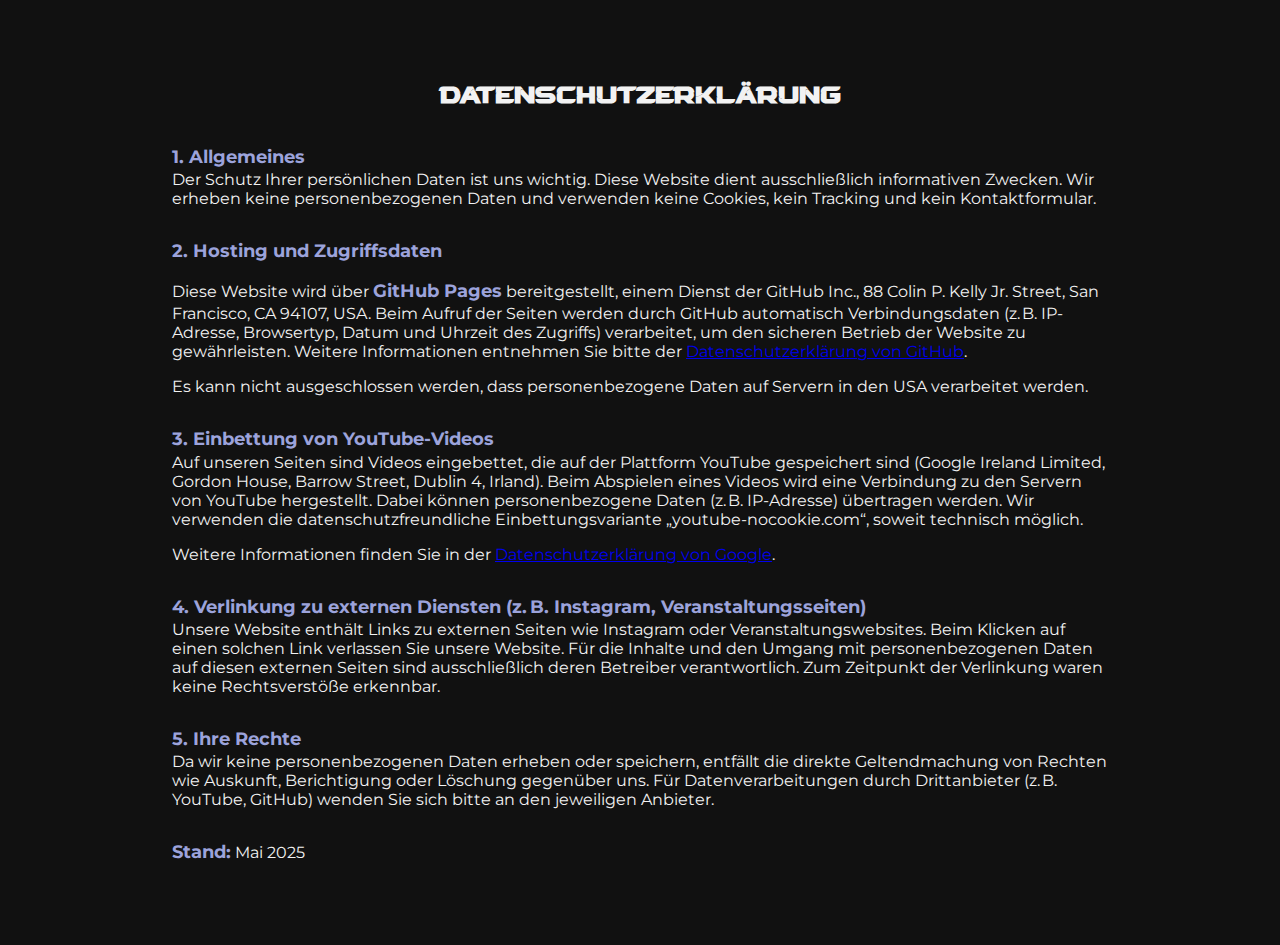
<file: datenschutz.html>
<!DOCTYPE html>
<html lang="de">
<head>
  <meta charset="UTF-8">
  <meta name="viewport" content="width=device-width, initial-scale=1.0">
  <title>Datenschutz – Blech gehabt</title>
  <link rel="stylesheet" href="style.css">
</head>
<body>
  <section class="impressum-section">
    <h2>Datenschutzerklärung</h2>

    <p><strong>1. Allgemeines</strong><br>
    Der Schutz Ihrer persönlichen Daten ist uns wichtig. Diese Website dient ausschließlich informativen Zwecken. Wir erheben keine personenbezogenen Daten und verwenden keine Cookies, kein Tracking und kein Kontaktformular.</p>

    <p><strong>2. Hosting und Zugriffsdaten</strong><br>
    Diese Website wird über <strong>GitHub Pages</strong> bereitgestellt, einem Dienst der GitHub Inc., 88 Colin P. Kelly Jr. Street, San Francisco, CA 94107, USA. Beim Aufruf der Seiten werden durch GitHub automatisch Verbindungsdaten (z. B. IP-Adresse, Browsertyp, Datum und Uhrzeit des Zugriffs) verarbeitet, um den sicheren Betrieb der Website zu gewährleisten. Weitere Informationen entnehmen Sie bitte der <a href="https://docs.github.com/en/site-policy/privacy-policies/github-privacy-statement" target="_blank" rel="noopener noreferrer">Datenschutzerklärung von GitHub</a>.</p>

    <p>Es kann nicht ausgeschlossen werden, dass personenbezogene Daten auf Servern in den USA verarbeitet werden.</p>

    <p><strong>3. Einbettung von YouTube-Videos</strong><br>
    Auf unseren Seiten sind Videos eingebettet, die auf der Plattform YouTube gespeichert sind (Google Ireland Limited, Gordon House, Barrow Street, Dublin 4, Irland). Beim Abspielen eines Videos wird eine Verbindung zu den Servern von YouTube hergestellt. Dabei können personenbezogene Daten (z. B. IP-Adresse) übertragen werden. Wir verwenden die datenschutzfreundliche Einbettungsvariante „youtube-nocookie.com“, soweit technisch möglich.</p>

    <p>Weitere Informationen finden Sie in der <a href="https://policies.google.com/privacy?hl=de" target="_blank" rel="noopener noreferrer">Datenschutzerklärung von Google</a>.</p>

    <p><strong>4. Verlinkung zu externen Diensten (z. B. Instagram, Veranstaltungsseiten)</strong><br>
    Unsere Website enthält Links zu externen Seiten wie Instagram oder Veranstaltungswebsites. Beim Klicken auf einen solchen Link verlassen Sie unsere Website. Für die Inhalte und den Umgang mit personenbezogenen Daten auf diesen externen Seiten sind ausschließlich deren Betreiber verantwortlich. Zum Zeitpunkt der Verlinkung waren keine Rechtsverstöße erkennbar.</p>

    <p><strong>5. Ihre Rechte</strong><br>
    Da wir keine personenbezogenen Daten erheben oder speichern, entfällt die direkte Geltendmachung von Rechten wie Auskunft, Berichtigung oder Löschung gegenüber uns. Für Datenverarbeitungen durch Drittanbieter (z. B. YouTube, GitHub) wenden Sie sich bitte an den jeweiligen Anbieter.</p>

    <p><strong>Stand:</strong> Mai 2025</p>
  </section>
</body>
</html>
</file>
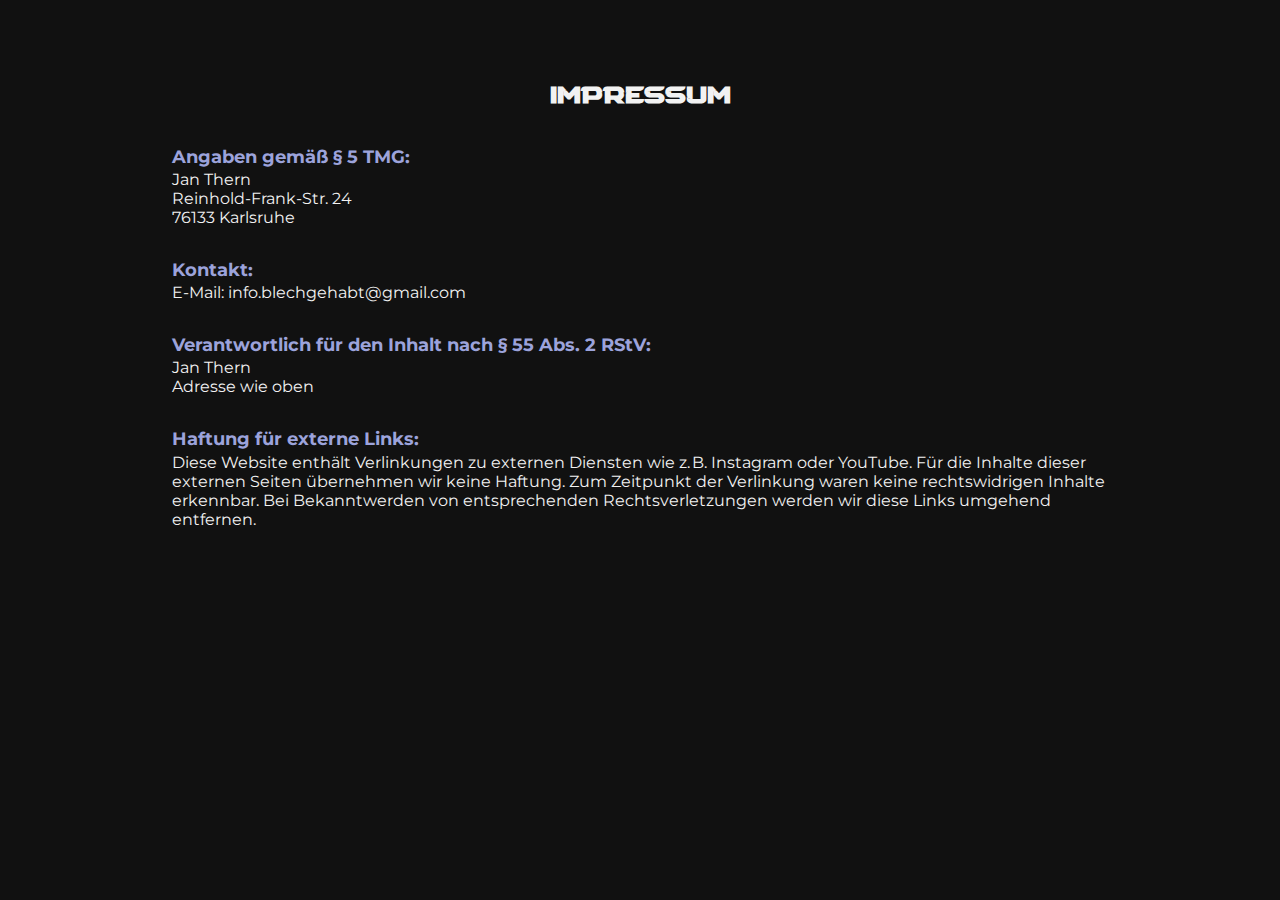
<file: impressum.html>
<!DOCTYPE html>
<html lang="de">
<head>
  <meta charset="UTF-8">
  <meta name="viewport" content="width=device-width, initial-scale=1.0">
  <title>Impressum – Blech gehabt</title>
  <link rel="stylesheet" href="style.css">
</head>
<body>
  <section class="impressum-section">
    <h2>Impressum</h2>
    <p><strong>Angaben gemäß § 5 TMG:</strong><br>
    Jan Thern<br>
    Reinhold-Frank-Str. 24 <br>
    76133 Karlsruhe</p>

    <p><strong>Kontakt:</strong><br>
    E-Mail: info.blechgehabt@gmail.com</p>

    <p><strong>Verantwortlich für den Inhalt nach § 55 Abs. 2 RStV:</strong><br>
    Jan Thern<br>
    Adresse wie oben</p>

    <p><strong>Haftung für externe Links:</strong><br>
    Diese Website enthält Verlinkungen zu externen Diensten wie z. B. Instagram oder YouTube. Für die Inhalte dieser externen Seiten übernehmen wir keine Haftung. Zum               Zeitpunkt der Verlinkung waren keine rechtswidrigen Inhalte erkennbar. Bei Bekanntwerden von entsprechenden Rechtsverletzungen werden wir diese Links umgehend entfernen.</p>

  </section>
</body>
</html>
</file>
<file: style.css>
@import url('https://fonts.googleapis.com/css2?family=Montserrat:wght@700&display=swap');
@font-face {
  font-family: 'Zaptron';
  src: url('fonts/Zaptron-Regular.otf') format('opentype');
  font-weight: normal;
  font-style: normal;
}
html, body {
  overflow-x: hidden;
}
* {
  box-sizing: border-box;
  max-width: 100%;
}
body {
  margin: 0;
  font-family: 'Montserrat', sans-serif;  /* <- Hier geändert */
  background-color: #111;
  color: #f2f2f2;
}
h1, h2 {
  text-align: center;
  text-transform: uppercase;
  font-family: 'Zaptron', 'Montserrat', sans-serif;
}
header.hero {
  background: url('bilder/header.jpg') center/cover no-repeat;
  height: 100vh;
  position: relative;
}
header.hero::after {
  content: "";
  position: absolute;
  inset: 0;
  background-color: rgba(0, 0, 0, 0.5); /* dunkle, halbtransparente Fläche */
  z-index: 1;
}
.overlay {
  position: absolute;
  top: 50%;
  left: 50%;
  transform: translate(-50%, -50%);
  color: rgba(255, 255, 255, 0.7);  /* <- HALBTRANSPARENTER TEXT */
  text-align: center;
  font-size: 6rem;
  font-family: 'Zaptron', 'Montserrat', sans-serif;
  z-index: 2; /* Text über dem Overlay */
}
nav.dot-nav {
  position: fixed;
  top: 50%;
  right: 10px;
  transform: translateY(-50%);
  display: flex;
  flex-direction: column;
  gap: 10px;
  z-index: 5;
}
nav.dot-nav a {
  width: 12px;
  height: 12px;
  background: #9CA3DB; /* neue Standardfarbe */
  border-radius: 50%;
  display: block;
  transition: transform 0.3s, background 0.3s;
}

nav.dot-nav a.active {
  background: white; /* neue aktive Farbe */
}
nav.dot-nav a:hover {
  transform: scale(1.5);
}
/* Standardmäßig mobile-only ausblenden */
.mobile-only {
  display: none;
}
section {
  padding: 4rem 2rem;
  max-width: 1000px;
  margin: auto;
}
.gallery .grid {
  display: flex;
  gap: 1rem;
  flex-wrap: wrap;
  justify-content: center;
}
.gallery img {
  max-width: 300px;
  width: 100%;
  border-radius: 8px;
}
footer {
  text-align: center;
  padding: 2rem;
  background-color: #222;
  color: #aaa;
}
.shows h2 {
  text-align: center;
  margin-bottom: 2rem;
}

.show-list {
  display: flex;
  flex-direction: column;
  gap: 2rem;
}

.show {
  display: grid;
  grid-template-columns: 100px 1fr auto;
  align-items: center;
  gap: 1rem;
  padding: 1.5rem;
  background: #1a1a1a;
  border-radius: 8px;
  box-shadow: 0 0 10px rgba(0,0,0,0.2);
  position: relative;
}
.show::before {
  content: "";
  position: absolute;
  left: 100px;
  top: 1rem;
  bottom: 1rem;
  width: 1px;
  background-color: #9CA3DB; /* dein Blauton */
}

.show-date {
  color: #f2f2f2;
  font-weight: bold;
  font-size: 1.2rem;
}

.show-date .day {
  font-size: 1.1rem;
}

.show-date .year {
  font-size: 0.9rem;
  color: #aaa;
}

.show-info {
  color: #f2f2f2;
}

.show-info .location {
  font-size: 0.9rem;
  color: #bbb;
}

.show-link a {
  padding: 0.5rem 1rem;
  border: 1px solid #9CA3DB;   /* statt gold */
  color: #9CA3DB;
  text-decoration: none;
  border-radius: 4px;
  transition: 0.3s;
  background-color: transparent;
}

.show-link a:hover {
  background-color: white;
  color: #111; /* Hintergrundfarbe des Bodys */
}

.overlay h1 {
  transition: transform 0.3s ease, opacity 0.3s ease;
  will-change: transform, opacity;
}
.site-logo {
  position: fixed; /* statt absolute */
  top: 30px;
  left: 30px;
  height: 150px;
  z-index: 11;
  cursor: pointer;
}

.site-logo img {
  height: 100%;
}
.menu-button {
  position: fixed; /* <- jetzt fest am Viewport */
  top: 20px;
  right: 20px;
  font-size: 2rem;
  color: white;
  cursor: pointer;
  z-index: 11; /* über dem Logo */
}
.dot-nav a.active {
  background-color: #fff; /* heller Punkt */
  box-shadow: 0 0 5px #fff;
}
.menu-overlay {
  position: fixed;
  top: 0;
  right: 0;
  background-color: rgba(0,0,0,0.95);
  width: 0;
  height: 100%;
  overflow: hidden;
  transition: width 0.3s ease;
  z-index: 10;
}

.menu-overlay.active {
  width: 250px;
  padding: 2rem;
}

.menu-overlay ul {
  list-style: none;
  padding: 0;
  margin: 0;
}

.menu-overlay li {
  margin-bottom: 1.5rem;
}

.menu-overlay a {
  color: white;
  text-decoration: none;
  font-size: 1.2rem;
}
.close-button {
  font-size: 2rem;
  color: white;
  text-align: right;
  cursor: pointer;
  margin-bottom: 2rem;
}

.simple-gallery {
  display: grid;
  grid-template-columns: repeat(auto-fit, minmax(280px, 1fr));
  gap: 1rem;
  max-width: 1200px;
  margin: 0 auto;
  padding: 1rem;
}

.simple-gallery img {
  width: 100%;
  aspect-ratio: 4 / 3; /* gleiches Seitenverhältnis für alle */
  object-fit: cover;
  border-radius: 8px;
  display: block;
}
.kontakt-section {
  text-align: center;
}

.mail-link {
  color: #9CA3DB;
  font-weight: bold;
  text-decoration: none;
}

.mail-link:hover {
  text-decoration: underline;
}

.social-icons {
  margin-top: 1rem;
  display: flex;
  justify-content: center;
  gap: 1.5rem;
}

.social-icons img {
  width: 40px;
  height: 40px;
  filter: brightness(0) invert(1); /* weiß auf dunklem Hintergrund */
  transition: transform 0.2s ease;
}

.social-icons img:hover {
  transform: scale(1.1);
}

.social-icons a {
  color: white;
  text-decoration: none;
  display: flex;
  align-items: center;
  gap: 0.5rem;
  font-weight: bold;
}

.social-icons a:hover {
  text-decoration: underline;
}
#kontakt a.mail-link {
  color: white;
  text-decoration: none;
  font-weight: bold;
}

#kontakt a.mail-link:hover {
  text-decoration: underline;
}

@media (max-width: 768px) {
  .dot-nav {
    display: none;
  }
.show-date::after {
  content: "";
  display: block;
  height: 1px;
  background-color: #9CA3DB;
  margin: 1rem 0;
}

  .show::before {
    display: none !important;
  }

     #videos {
    display: flex;
    flex-direction: column;
    align-items: center;
    text-align: center;
  }

  #videos h2 {
    font-size: 2rem;
    margin-bottom: 1.5rem;
  }

  .desktop-only { display: none !important; }
  .mobile-only { display: block; }

.mobile-video-container {
  text-align: center;
  max-width: 320px;
  margin: auto;
  touch-action: pan-y;
  user-select: none;
  -webkit-user-select: none;
  padding: 1rem;
}

.mobile-video-container iframe {
  width: 100%;
  aspect-ratio: 9/16;
  border-radius: 12px;
}

.mobile-nav {
  display: flex;
  justify-content: space-between;
  margin-top: 1rem;
}

.mobile-nav button {
  background-color: transparent;
  border: 1px solid #9CA3DB;
  color: #9CA3DB;
  font-size: 1.5rem;
  border-radius: 6px;
  width: 48px;
  height: 48px;
}
.swipe-overlay {
  position: absolute;
  top: 0;
  left: 0;
  width: 100%;
  height: 60%;
  z-index: 10;
}

.mobile-nav button:hover {
  background: #9CA3DB;
  color: #111;
}

  .video-title,
  .video-year {
    margin-top: 0.5rem;
  }

  .video-title,
  .video-year {
    margin-top: 0.5rem;
  }
  
  .site-logo {
    top: 20px;
    left: 20px;
    height: 100px;
    z-index: 110;
    position: absolute; /* HIER NEU! */
  }

  .menu-button {
    top: 10px;
    right: 10px;
    font-size: 2rem;
    z-index: 110;
  }

  .menu-overlay {
    position: fixed;
    top: 0;
    left: 0;
    width: 100vw;
    height: 100vh;
    background-color: rgba(0,0,0,0.95);
    overflow-y: auto;
    padding: 3rem 2rem;
    z-index: 100;
    transition: transform 0.3s ease;
  }

  .menu-overlay:not(.active) {
    display: none;
  }

  .menu-overlay ul li a {
    font-size: 2rem;
    text-align: left;
  }

  .close-button {
    font-size: 2.5rem;
    position: absolute;
    top: 1rem;
    right: 1.5rem;
    z-index: 110;
  }

  .overlay {
    font-size: 8vw;
    padding: 1rem;
  }

  section {
    padding: 2rem 1rem;
  }

  .show {
    grid-template-columns: 1fr;
    text-align: center;
  }

  .show-link {
    margin-top: 1rem;
  }

  .simple-gallery {
    grid-template-columns: 1fr;
    padding: 0.5rem;
  }

  .simple-gallery img {
    aspect-ratio: auto;
  }

  /* Menü geöffnet -> Logo ausblenden */
  body.menu-open .site-logo {
    display: none;
  }
   .show::before {
     display: none;
   }

    .show::before {
    content: "";
    position: absolute;
    top: 0; /* Direkt an den oberen Rand */
    left: 0;
    width: 100%;
    height: 1px;
    background-color: #9CA3DB;
  }

  .show {
    padding-top: 2rem;
    position: relative;
  }
}
footer a {
  color: #9CA3DB; /* oder weiß, je nach Wunsch */
  text-decoration: none;
}

footer a:hover {
  text-decoration: underline;
}
#videos {
  text-align: center;
  padding: 4rem 2rem;
}
#videos h2 {
  font-size: 2rem;
  text-transform: uppercase;
  position: relative;
}



.video-title {
  text-align: center;
  margin-top: 1rem;
  font-weight: bold;
  font-size: 1.1rem;
}

.video-year {
  text-align: center;
  color: #aaa;
  font-size: 0.9rem;
}

.video-swiper {
  width: 100%;
  max-width: 1000px; /* oder z. B. 90vw */
  margin: auto;
  overflow: hidden;  /* WICHTIG: verhindert "Herausblitzen" */
}

.video-swiper .swiper-wrapper {
  align-items: center; /* zentriert Slides auch bei unterschiedlicher Höhe */
}




 .video-swiper iframe {
    width: 100%;
    height: calc(100vw * 16 / 9); /* Format 16:9 */
    max-width: none;
    border-radius: 10px;
  }

.video-title {
  font-weight: bold;
  margin-top: 0.5rem;
}

.video-year {
  font-size: 0.9rem;
  color: #aaa;
}
/* Querformat: 16:9 */
.swiper-slide.landscape iframe {
  aspect-ratio: 16 / 9;
  max-width: 320px;
  height: auto;
}

/* Hochformat: 9:16 */
.swiper-slide.portrait iframe {
  aspect-ratio: 9 / 16;
  max-width: 200px;
  height: auto;
}
.impressum-section p strong {
  display: inline-block;
  font-size: 1.1rem;
  margin-top: 1rem;
  margin-bottom: 0.2rem;
  font-weight: 700;
  color: #9CA3DB; /* oder eine andere Akzentfarbe */
}
</file>
